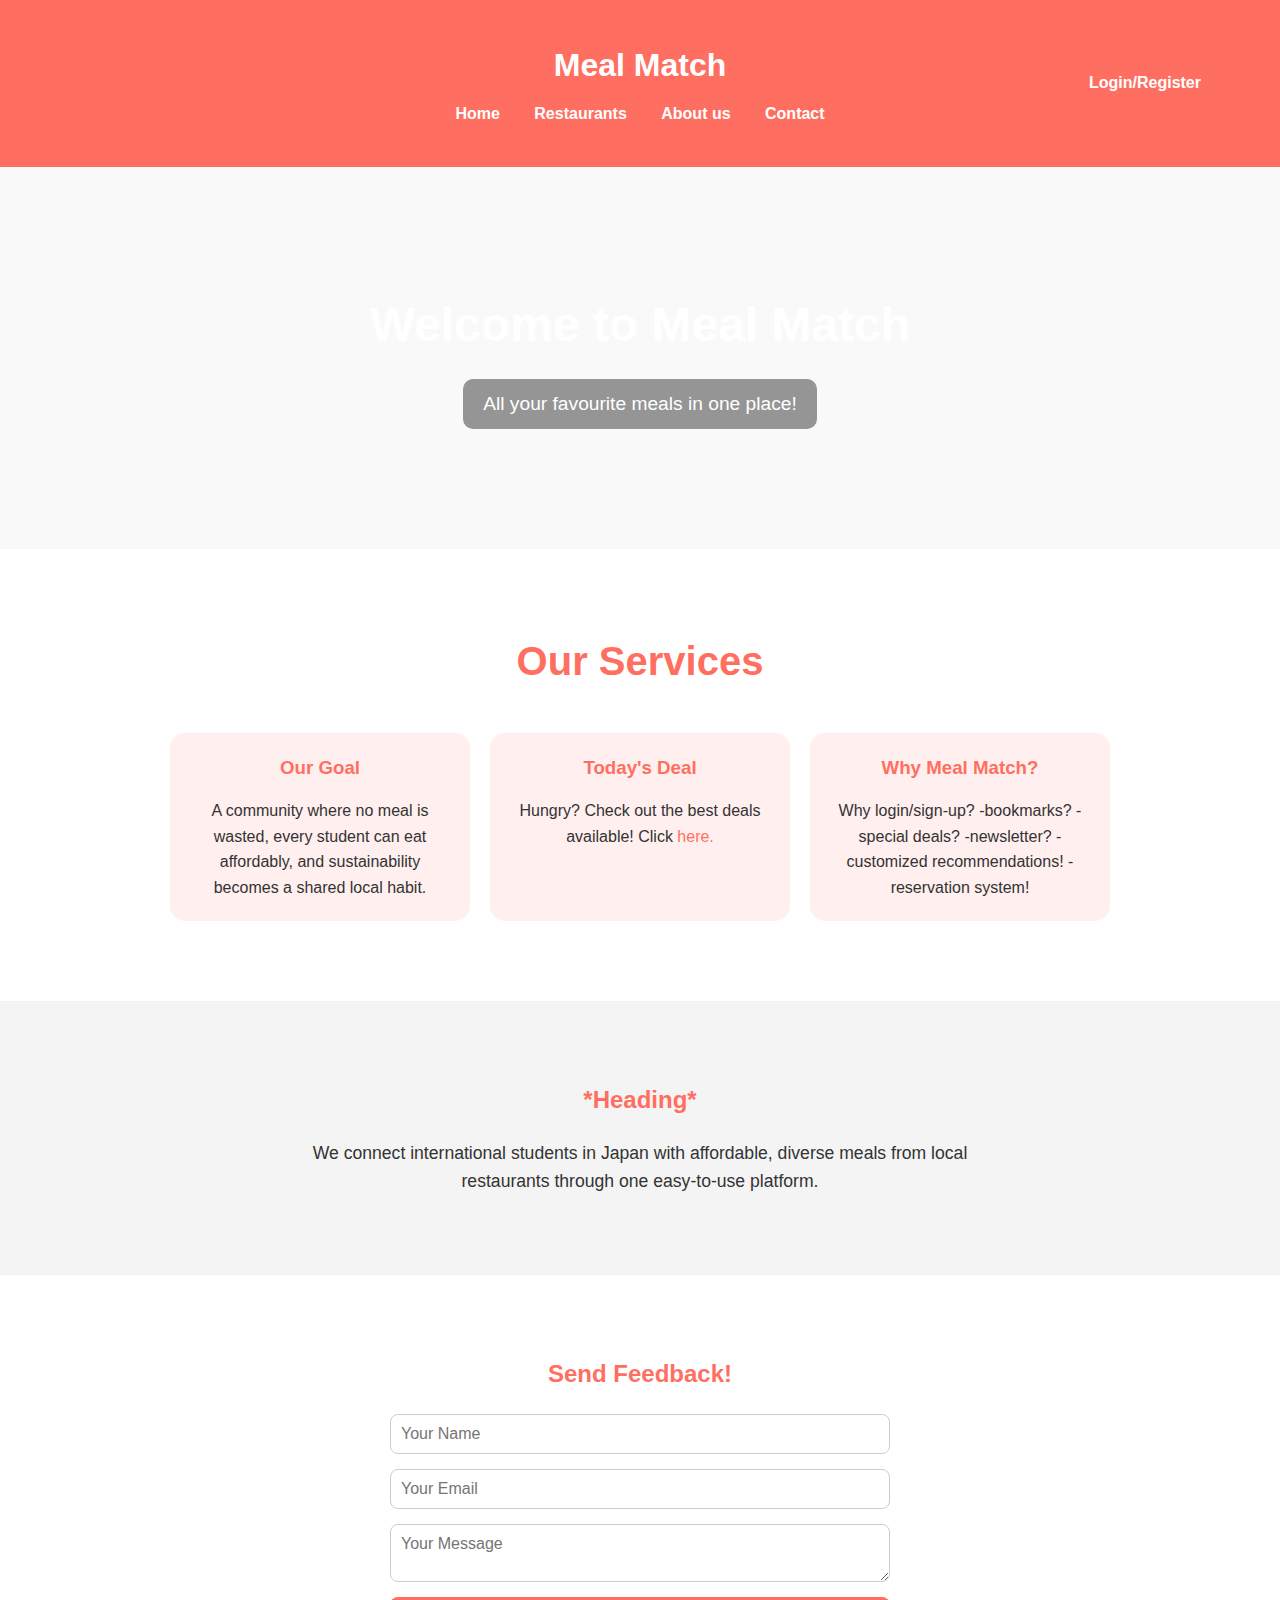
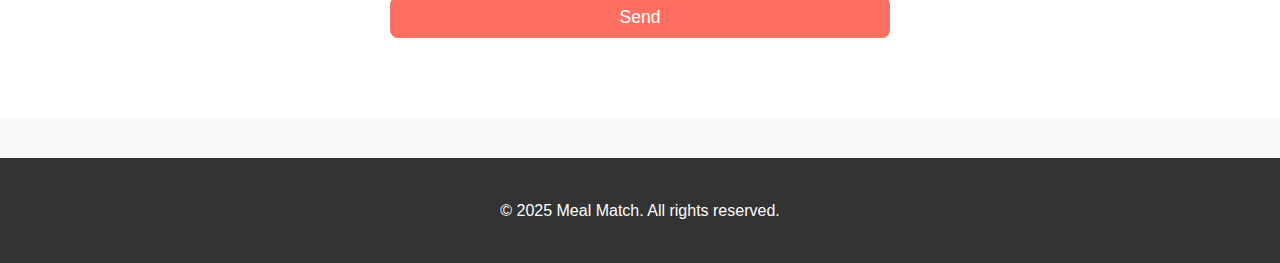
<file: index.html>
<!DOCTYPE html>
<html lang="en">
<head>
  <meta charset="UTF-8" />
  <meta name="viewport" content="width=device-width, initial-scale=1.0"/>
  <title>Meal Match Demo</title>
  <link rel="stylesheet" href="style.css" />
</head>
<body>

  <header>
    <div class="container" style="position: relative;">
      <h1>Meal Match</h1>
      <nav>
        <a href="./index.html">Home</a>
        <a href="./res.html">Restaurants</a>
        <a href="./about.html">About us</a>
        <a href="#contact">Contact</a>
        <a href="#login.html" class="login-link">Login/Register</a>
      </nav>
      
    </div>
  </header>

  <section id="home" class="hero">
    <div class="container">
      <h2>Welcome to Meal Match</h2>
      <p>All your favourite meals in one place!</p>
    </div>
  </section>

  <section id="services">
    <div class="container">
      <h2>Our Services</h2>
      <div class="service-boxes">
        <div class="box">
          <h3>Our Goal</h3>
          <p>A community where no meal is wasted, every student can eat affordably, and sustainability becomes a shared local habit.</p>
        </div>
        <div class="box">
          <h3>Today's Deal</h3>
          <p>Hungry? Check out the best deals available! Click <a href="#">here.</a></a></p>
        </div>
        <div class="box">
          <h3>Why Meal Match?</h3>
          <p>Why login/sign-up?
	-bookmarks?
	-special deals?
	-newsletter?
	-customized recommendations!
	-reservation system!</p>
        </div>
      </div>
    </div>
  </section>

  <section id="about">
    <div class="container">
      <h2>*Heading*</h2>
      <p>We connect international students in Japan with affordable, diverse meals from local restaurants through one easy-to-use platform.</p>
    </div>
  </section>

  <section id="contact">
    <div class="container">
      <h2>Send Feedback!</h2>
      <form>
        <input type="text" placeholder="Your Name" required />
        <input type="email" placeholder="Your Email" required />
        <textarea placeholder="Your Message" required></textarea>
        <button type="submit">Send</button>
      </form>
    </div>
  </section>

  <footer>
    <div class="container">
      <p>&copy; 2025 Meal Match. All rights reserved.</p>
    </div>
  </footer>

</body>
</html>
</file>
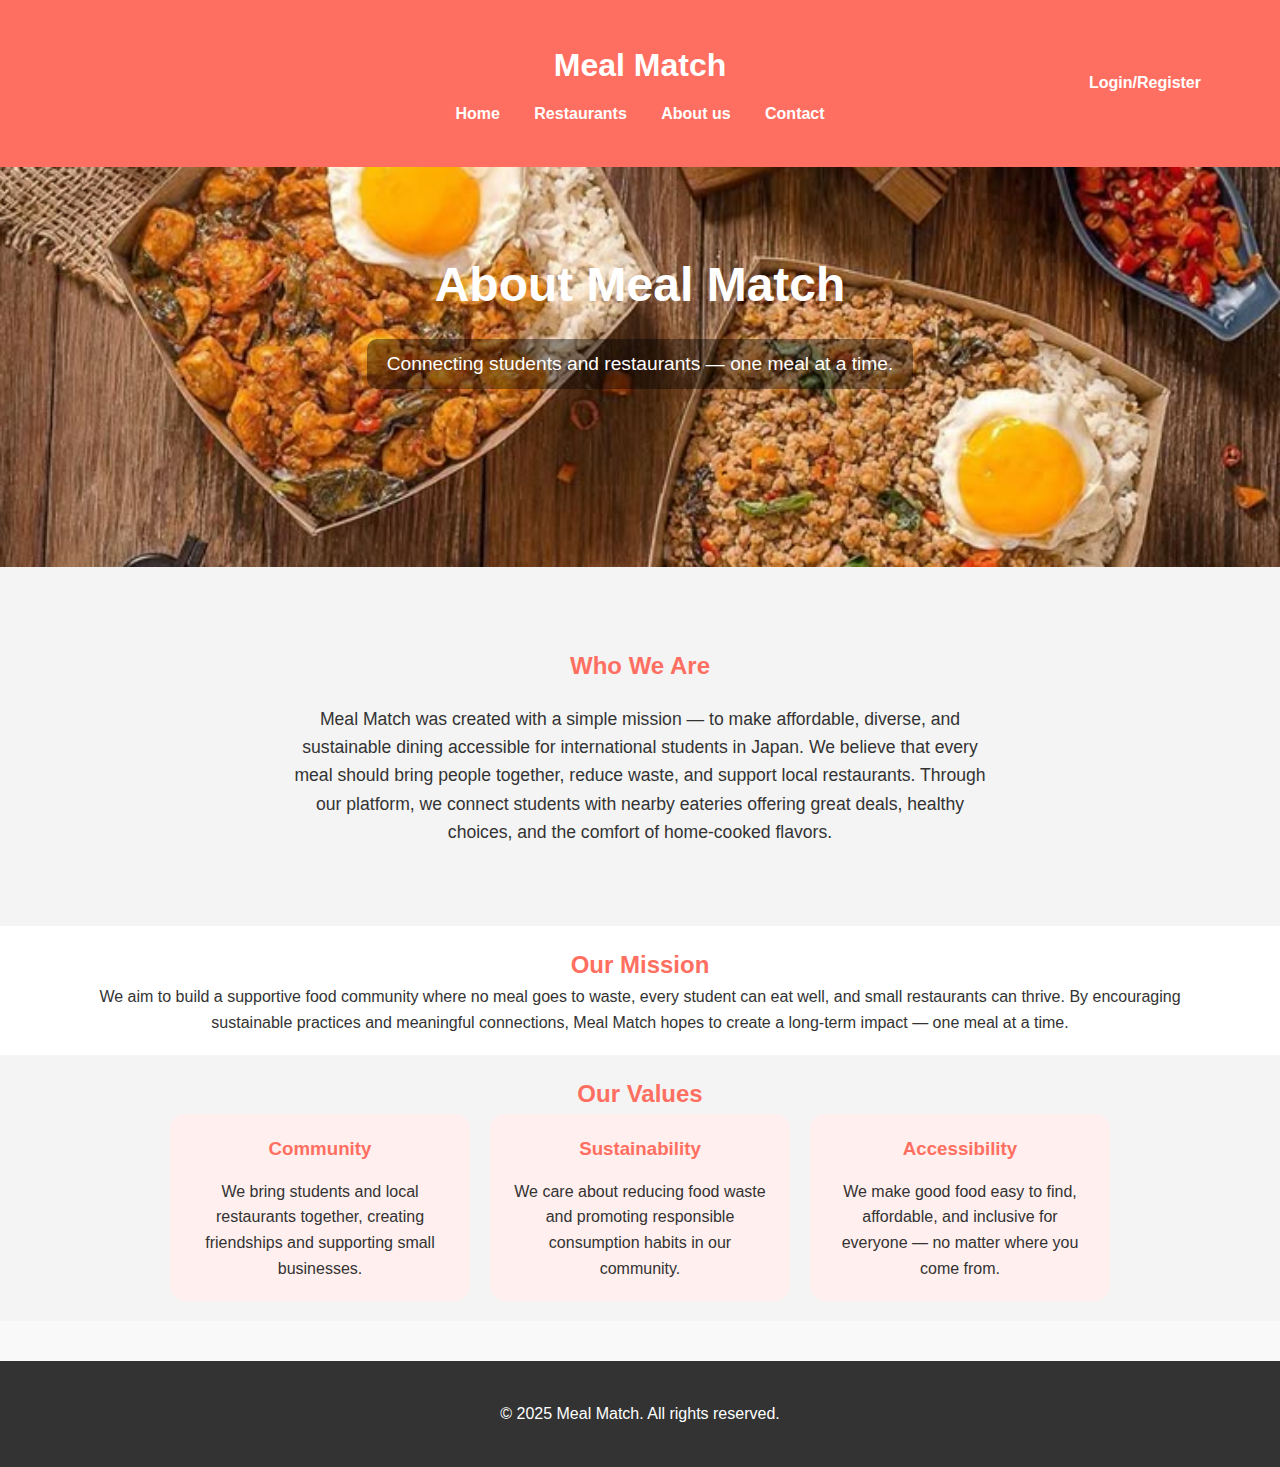
<file: about.html>
<!DOCTYPE html>
<html lang="en">
<head>
  <meta charset="UTF-8" />
  <meta name="viewport" content="width=device-width, initial-scale=1.0"/>
  <title>About us | Meal Match</title>
  <link rel="stylesheet" href="style.css" />
</head>
<body>

  <header>
    <div class="container" style="position: relative";>
      <h1>Meal Match</h1>
      <nav>
        <a href="./index.html">Home</a>
        <a href="./res.html">Restaurants</a>
        <a href="./about.html">About us</a>
        <a href="#contact">Contact</a>
        
        <a href="#login.html" class="login-link">Login/Register</a>
      </nav>
    </div>
  </header>

  <!-- HERO SECTION WITH NEW IMAGE -->
  <section class="hero" style="padding: 80px 20px; height: 400px; background: url('picure.jpg') no-repeat center center/cover;">
    <h2>About Meal Match</h2>
    <p>Connecting students and restaurants — one meal at a time.</p>
  </section>

  <!-- ABOUT US -->
  <section id="about">
    <div class="container">
      <h2>Who We Are</h2>
      <p>
        Meal Match was created with a simple mission — to make affordable, diverse, and sustainable dining accessible for international students in Japan. 
        We believe that every meal should bring people together, reduce waste, and support local restaurants. 
        Through our platform, we connect students with nearby eateries offering great deals, healthy choices, and the comfort of home-cooked flavors.
      </p>
    </div>
  </section>

  <!-- MISSION -->
  <section id="mission" style="background-color: #fff; text-align: center; ">
    <div class="container">
      <h2 style="color: #ff6f61;">Our Mission</h2>
      <p >
        We aim to build a supportive food community where no meal goes to waste, every student can eat well, and small restaurants can thrive. 
        By encouraging sustainable practices and meaningful connections, Meal Match hopes to create a long-term impact — one meal at a time.
      </p>
    </div>
  </section>

  <!-- OUR VALUES -->
  <section id="values" style="background-color: #f4f4f4; text-align: center;">
    <div class="container">
      <h2 style="color: #ff6f61;">Our Values</h2>
      <div class="service-boxes">
        <div class="box">
          <h3>Community</h3>
          <p>We bring students and local restaurants together, creating friendships and supporting small businesses.</p>
        </div>
        <div class="box">
          <h3>Sustainability</h3>
          <p>We care about reducing food waste and promoting responsible consumption habits in our community.</p>
        </div>
        <div class="box">
          <h3>Accessibility</h3>
          <p>We make good food easy to find, affordable, and inclusive for everyone — no matter where you come from.</p>
        </div>
      </div>
    </div>
  </section>

  <!-- FOOTER -->
  <footer>
    <div class="container">
      <p>&copy; 2025 Meal Match. All rights reserved.</p>
    </div>
  </footer>

</body>
</html>
</file>
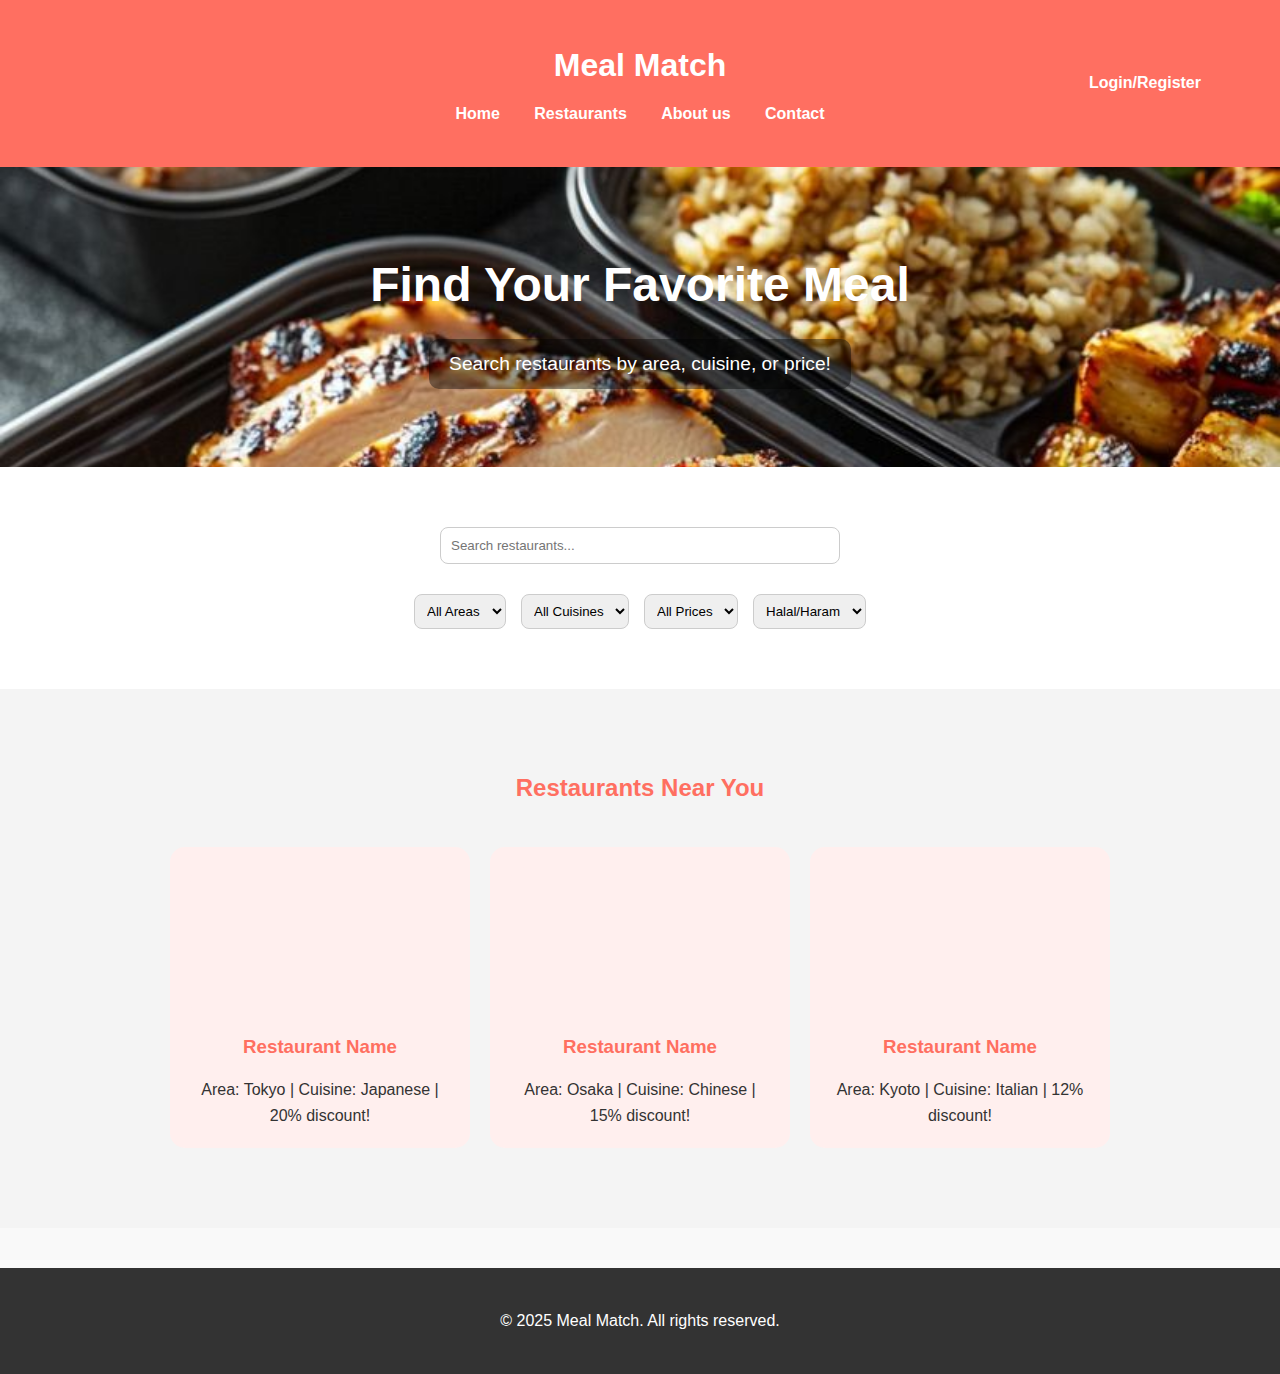
<file: res.html>
<!DOCTYPE html>
<html lang="en">
<head>
  <meta charset="UTF-8" />
  <meta name="viewport" content="width=device-width, initial-scale=1.0"/>
  <title>Restaurants | Meal Match</title>
  <link rel="stylesheet" href="style.css" />
</head>
<body>

  <!-- HEADER -->
  <header>
    <div class="container" style="position: relative;">
      <h1>Meal Match</h1>
      <nav>
        <a href="./index.html">Home</a>
        <a href="./res">Restaurants</a>
        <a href="./about.html">About us</a>
        <a href="#contact">Contact</a>
        <a href="#login.html" class="login-link">Login/Register</a>
      </nav>
    </div>
  </header>

  <!-- HERO -->
  <section class="hero" style="padding: 80px 20px; height: 300px; background: url('food.jpg') no-repeat center center/cover;">
    <h2>Find Your Favorite Meal</h2>
    <p>Search restaurants by area, cuisine, or price!</p>
  </section>

  <!-- SEARCH AND FILTERS -->
  <section style="padding: 40px 20px; background-color: #fff; text-align: center;">
    <div class="container">
      <input type="text" placeholder="Search restaurants..." style="padding: 10px; width: 60%; max-width: 400px; border-radius: 8px; border: 1px solid #ccc; margin-bottom: 20px;">
      
      <div style="display: flex; justify-content: center; flex-wrap: wrap; gap: 15px; margin-top: 10px;">
        <select style="padding: 8px; border-radius: 8px; border: 1px solid #ccc;">
          <option>All Areas</option>
          <option>Tokyo</option>
          <option>Osaka</option>
          <option>Kyoto</option>
        </select>
        <select style="padding: 8px; border-radius: 8px; border: 1px solid #ccc;">
          <option>All Cuisines</option>
          <option>Japanese</option>
          <option>Chinese</option>
          <option>Italian</option>
        </select>
        <select style="padding: 8px; border-radius: 8px; border: 1px solid #ccc;">
          <option>All Prices</option>
          <option>$</option>
          <option>$$</option>
          <option>$$$</option>
        </select>
        <select id="halal-filter" style="padding: 8px; border-radius: 8px; border: 1px solid #ccc;">
        <option value="">Halal/Haram</option>
        <option value="halal">Halal</option>
        <option value="haram">Haram</option>
      </select>
      </div>
    </div>
  </section>

  <!-- RESTAURANT LIST -->
  <section id="restaurants" style="padding: 60px 20px; background-color: #f4f4f4; text-align: center;">
    <div class="container">
      <h2 style="color: #ff6f61; margin-bottom: 40px;">Restaurants Near You</h2>
      <div class="service-boxes" style="justify-content: center; gap: 20px; flex-wrap: wrap;">
        <div class="box" style="max-width: 300px;">
          <div style="background-color: #ffefee; height: 150px; border-radius: 15px; margin-bottom: 15px;">
            <!-- Restaurant image placeholder -->
          </div>
          <h3>Restaurant Name</h3>
          <p>Area: Tokyo | Cuisine: Japanese | 20% discount!</p>
        </div>
        <div class="box" style="max-width: 300px;">
          <div style="background-color: #ffefee; height: 150px; border-radius: 15px; margin-bottom: 15px;">
            <!-- Restaurant image placeholder -->
          </div>
          <h3>Restaurant Name</h3>
          <p>Area: Osaka | Cuisine: Chinese | 15% discount!</p>
        </div>
        <div class="box" style="max-width: 300px;">
          <div style="background-color: #ffefee; height: 150px; border-radius: 15px; margin-bottom: 15px;">
            <!-- Restaurant image placeholder -->
          </div>
          <h3>Restaurant Name</h3>
          <p>Area: Kyoto | Cuisine: Italian | 12% discount!</p>
        </div>
      </div>
    </div>
  </section>

  <!-- FOOTER -->
  <footer>
    <div class="container">
      <p>&copy; 2025 Meal Match. All rights reserved.</p>
    </div>
  </footer>

</body>
</html>
</file>
<file: style.css>
* {
  margin: 0;
  padding: 0;
  box-sizing: border-box;
  font-family: 'Segoe UI', Tahoma, Geneva, Verdana, sans-serif;
}

body {
  line-height: 1.6;
  color: #333;
  background-color: #f9f9f9;
}

.container {
  width: 90%;
  max-width: 1200px;
  margin: auto;
  padding: 20px 0;
}

/* -----------------------------
   HEADER
----------------------------- */
header {
  background-color: #ff6f61;
  color: white;
  padding: 20px 0;
}

header h1 {
  text-align: center;
  font-size: 2rem;
  margin-bottom: 10px;
}

header nav {
  text-align: center;
}

header nav a {
  color: white;
  text-decoration: none;
  margin: 0 15px;
  font-weight: bold;
  transition: 0.3s;
}

header nav a:hover {
  text-decoration: underline;
}

/* -----------------------------
   HERO SECTION
----------------------------- */
.hero {
  background: url('https://images.unsplash.com/photo-1600891964599-f61ba0e24092?auto=format&fit=crop&w=1470&q=80') no-repeat center center/cover;
  color: white;
  text-align: center;
  padding: 100px 20px;
  position: relative;
}

.hero h2 {
  font-size: 3rem;
  margin-bottom: 15px;
}

.hero p {
  font-size: 1.2rem;
  background-color: rgba(0,0,0,0.4);
  display: inline-block;
  padding: 10px 20px;
  border-radius: 10px;
}

/* -----------------------------
   SERVICES SECTION
----------------------------- */
#services {
  padding: 60px 0;
  background-color: #fff;
  text-align: center;
}

#services h2 {
  font-size: 2.5rem;
  margin-bottom: 40px;
  color: #ff6f61;
}

.service-boxes {
  display: flex;
  flex-wrap: wrap;
  gap: 20px;
  justify-content: center;
}

.box {
  background-color: #ffefee;
  padding: 20px;
  border-radius: 15px;
  flex: 1 1 250px;
  min-width: 250px;
  max-width: 300px;
  transition: transform 0.3s, box-shadow 0.3s;
}

.box:hover {
  transform: translateY(-10px);
  box-shadow: 0 10px 20px rgba(0,0,0,0.2);
}

.box h3 {
  color: #ff6f61;
  margin-bottom: 15px;
}

.box p a {
  color: #ff6f61;
  text-decoration: none;
}

.box p a:hover {
  text-decoration: underline;
}

/* -----------------------------
   ABOUT SECTION
----------------------------- */
#about {
  padding: 60px 0;
  text-align: center;
  background-color: #f4f4f4;
}

#about h2 {
  color: #ff6f61;
  margin-bottom: 20px;
}

#about p {
  max-width: 700px;
  margin: auto;
  font-size: 1.1rem;
}

/* -----------------------------
   CONTACT SECTION
----------------------------- */
#contact {
  padding: 60px 0;
  background-color: #fff;
  text-align: center;
}

#contact h2 {
  color: #ff6f61;
  margin-bottom: 20px;
}

form {
  max-width: 500px;
  margin: auto;
  display: flex;
  flex-direction: column;
  gap: 15px;
}

form input, form textarea {
  padding: 10px;
  border-radius: 8px;
  border: 1px solid #ccc;
  font-size: 1rem;
  width: 100%;
}

form button {
  padding: 10px;
  border-radius: 8px;
  border: none;
  background-color: #ff6f61;
  color: white;
  font-size: 1.1rem;
  cursor: pointer;
  transition: 0.3s;
}

form button:hover {
  background-color: #e85c50;
}

/* -----------------------------
   FOOTER
----------------------------- */
footer {
  background-color: #333;
  color: white;
  padding: 20px 0;
  text-align: center;
  margin-top: 40px;
}
nav .login-link {
  position: absolute;
  top: 50%;
  right: 0;
  transform: translateY(-50%);
  color: white;           /* matches your nav links */
  text-decoration: none;
  font-weight: bold;
  margin: 0 15px;
  transition: 0.3s;
}

nav .login-link:hover {
  text-decoration: underline;
}
/* -----------------------------
   RESPONSIVE
----------------------------- */
@media (max-width: 768px) {
  .service-boxes {
    flex-direction: column;
    align-items: center;
  }

  .hero h2 {
    font-size: 2.2rem;
  }
}
</file>
